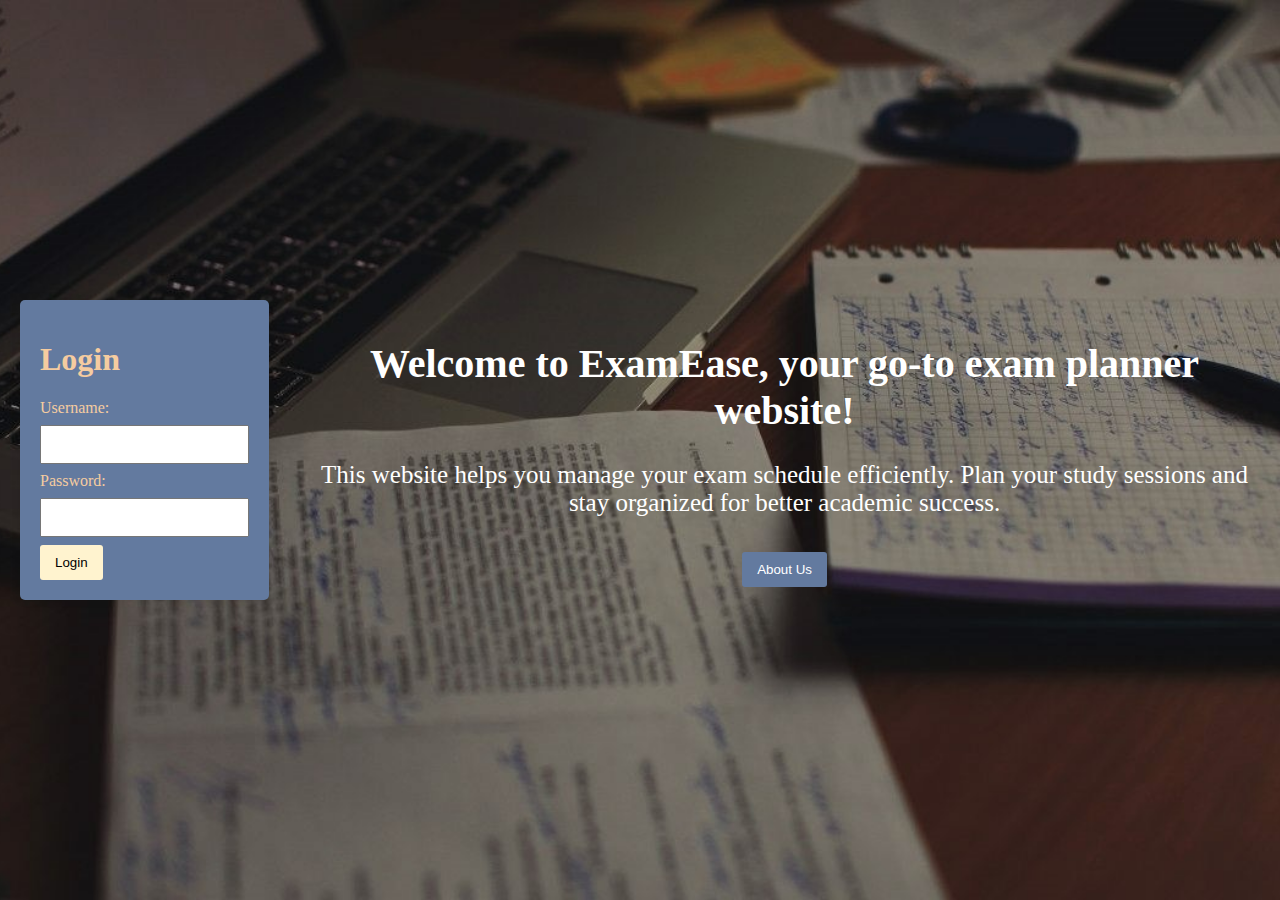
<file: index.html>
<!DOCTYPE html>
<html lang="en">
<head>
    <meta charset="UTF-8">
    <meta name="viewport" content="width=device-width, initial-scale=1.0">
    <title>Exam Planner - Home</title>
    <link rel="stylesheet" href="./style.css">
</head>
<body>
    <div class="homepage-content">
        <div class="login-container">
            <h1>Login</h1>
            <form action="process-login.php" method="post">
                <label for="username">Username:</label>
                <input type="text" id="username" name="username" required>
    
                <label for="password">Password:</label>
                <input type="password" id="password" name="password" required>

                <button type="button" onclick="location.href='./home/home.html'">Login</button> <br>
            </form>
        </div>
        <div class="heading-pg">
            <h1>Welcome to ExamEase, your go-to exam planner website!</h1>
            <p>This website helps you manage your exam schedule efficiently. Plan your study sessions and stay organized for better academic success.</p>
            <button class="about-us-button" onclick="location.href='./about.html'">About Us</button>
        </div>
    </div>
</body>
</html>
</file>
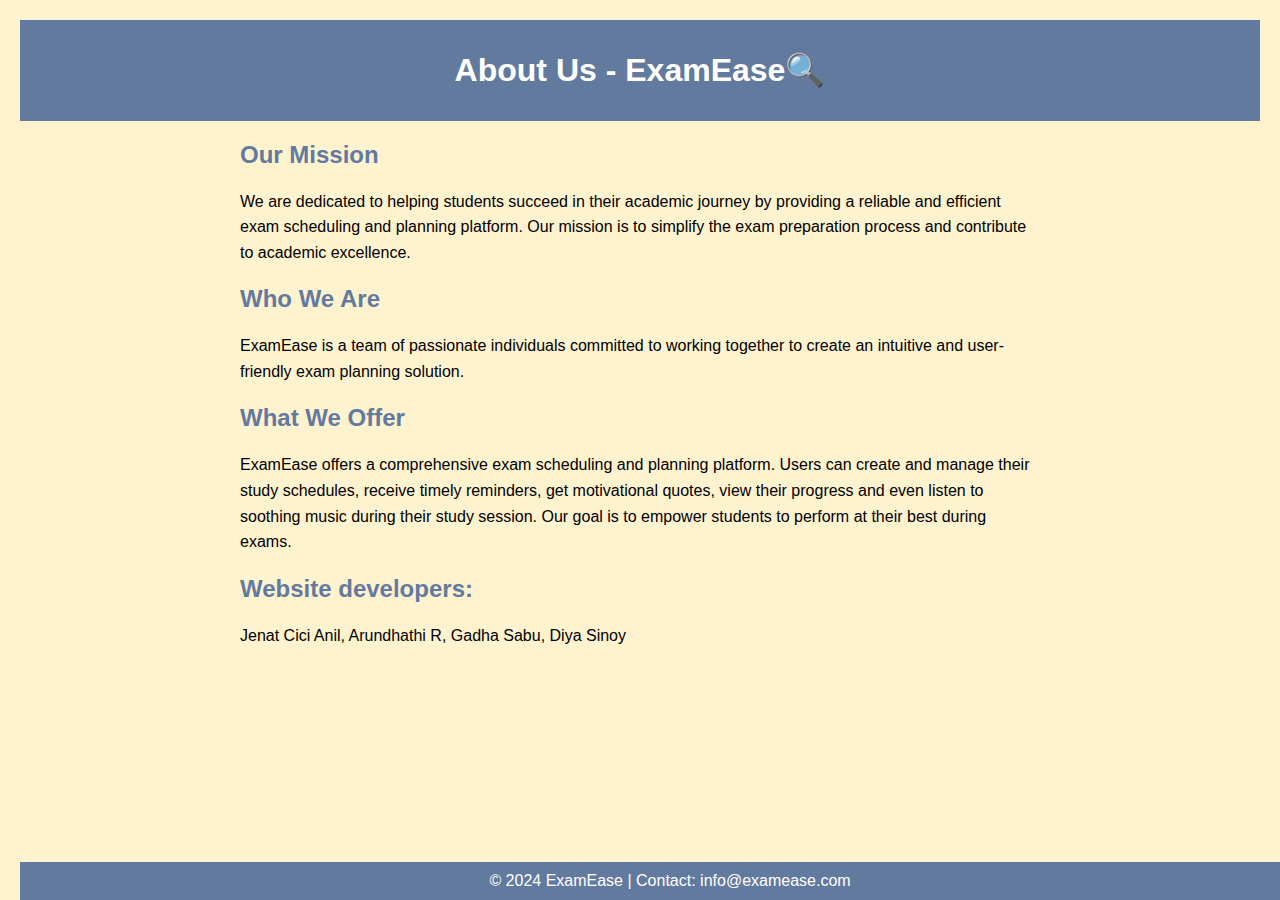
<file: about.html>
<!DOCTYPE html>
<html lang="en">
<head>
    <meta charset="UTF-8">
    <meta name="viewport" content="width=device-width, initial-scale=1.0">
    <title>About Us - ExamEase</title>
    <style>
        body {
            font-family: Arial, sans-serif;
            margin: 0;
            padding: 20px;
            background-color: #FFF3CF;
        }

        header {
            background-color: #637A9F;
            color: #FFF;
            padding: 10px;
            text-align: center;
        }

        section {
            max-width: 800px;
            margin: 20px auto;
        }

        h2 {
            color: #637A9F;
        }

        p {
            line-height: 1.6;
        }

        footer {
            background-color: #637A9F;
            color: #FFF;
            padding: 10px;
            text-align: center;
            position: fixed;
            bottom: 0;
            width: 100%;
        }
    </style>
</head>
<body>

    <header>
        <h1>About Us - ExamEase🔍</h1>
    </header>

    <section>
        <h2>Our Mission</h2>
        <p>We are dedicated to helping students succeed in their academic journey by providing a reliable and efficient exam scheduling and planning platform. Our mission is to simplify the exam preparation process and contribute to academic excellence.</p>

        <h2>Who We Are</h2>
        <p>ExamEase is a team of passionate individuals committed to working together to create an intuitive and user-friendly exam planning solution.</p>

        <h2>What We Offer</h2>
        <p>ExamEase offers a comprehensive exam scheduling and planning platform. Users can create and manage their study schedules, receive timely reminders, get motivational quotes, view their progress and even listen to soothing music during their study session. Our goal is to empower students to perform at their best during exams.</p>

        <h2>Website developers: </h2>
        <p>Jenat Cici Anil, Arundhathi R, Gadha Sabu, Diya Sinoy</p>
    </section>

    <footer>
        &copy; 2024 ExamEase | Contact: info@examease.com
    </footer>

</body>
</html>
</file>
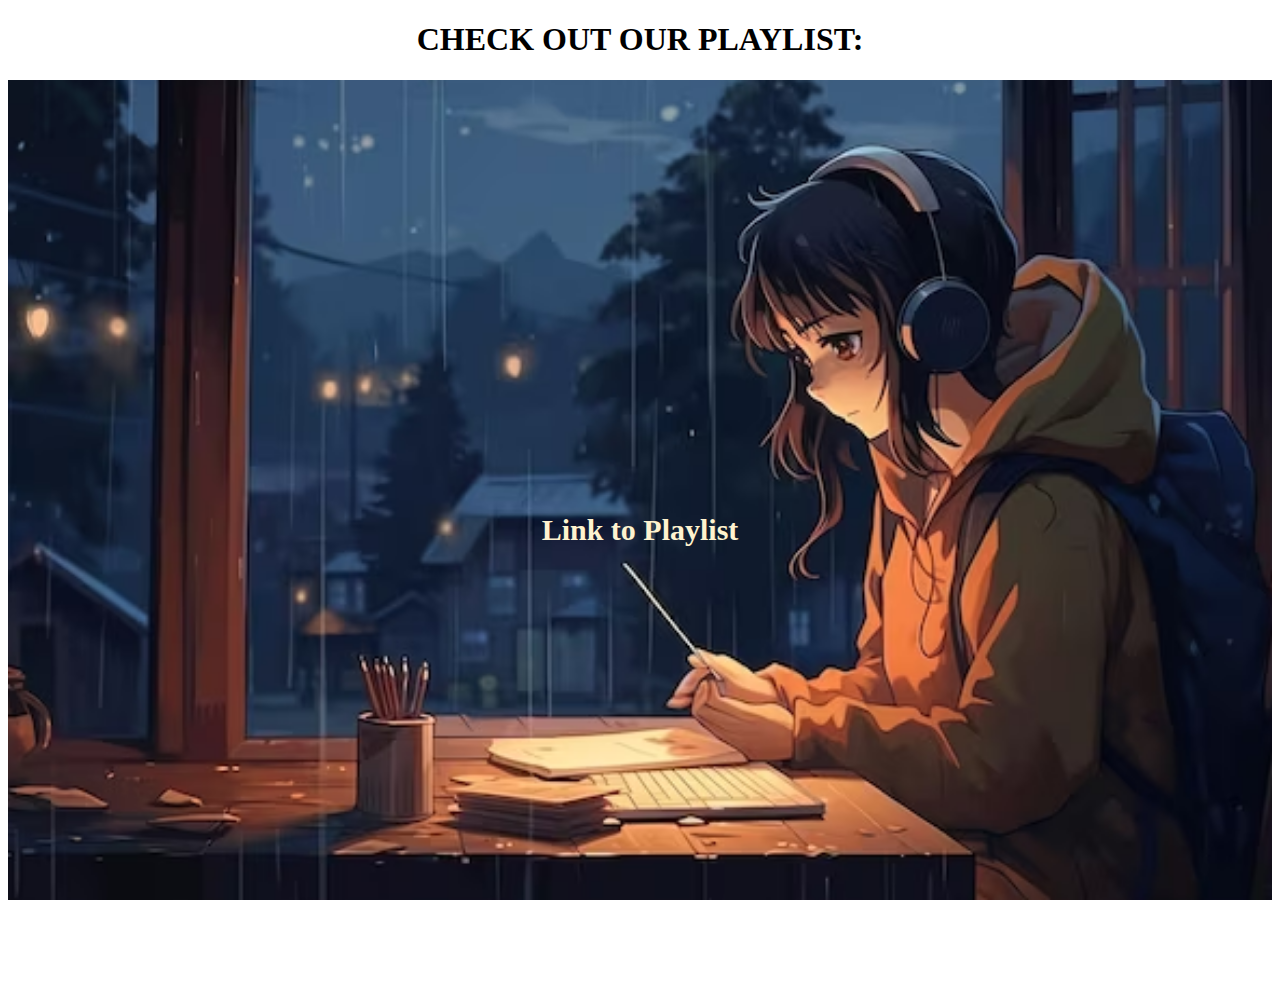
<file: music.html>
<!DOCTYPE html>
<html lang="en">
<head>
  <meta charset="UTF-8">
  <meta name="viewport" content="width=device-width, initial-scale=1.0">
  <title>Music</title>
  <style>
    body {
      text-align: center; /* Center-align the content within the body */
    }
    .mus {
       background: url('/images/music.avif') center/cover fixed;
       height: 100vh;
            display: flex;
            align-items: center;
            justify-content: center;
        }
        
        a {
      font-size: 30px;
      font-weight: bold; 
      text-decoration: none; 
      color: #FFF3CF; 
    }

    a:hover {
      color: white; 
    }
    
  </style>
</head>
<body>

<h1> CHECK OUT OUR PLAYLIST:</h1> 
</head>
<body>

<div class="mus">
<a href="https://open.spotify.com/playlist/3ayOnMTetG8E1c3q9VJmbi?si=d68358c936684e86" target="_blank">Link to Playlist</a>
</div>
</body>
</html>
</file>
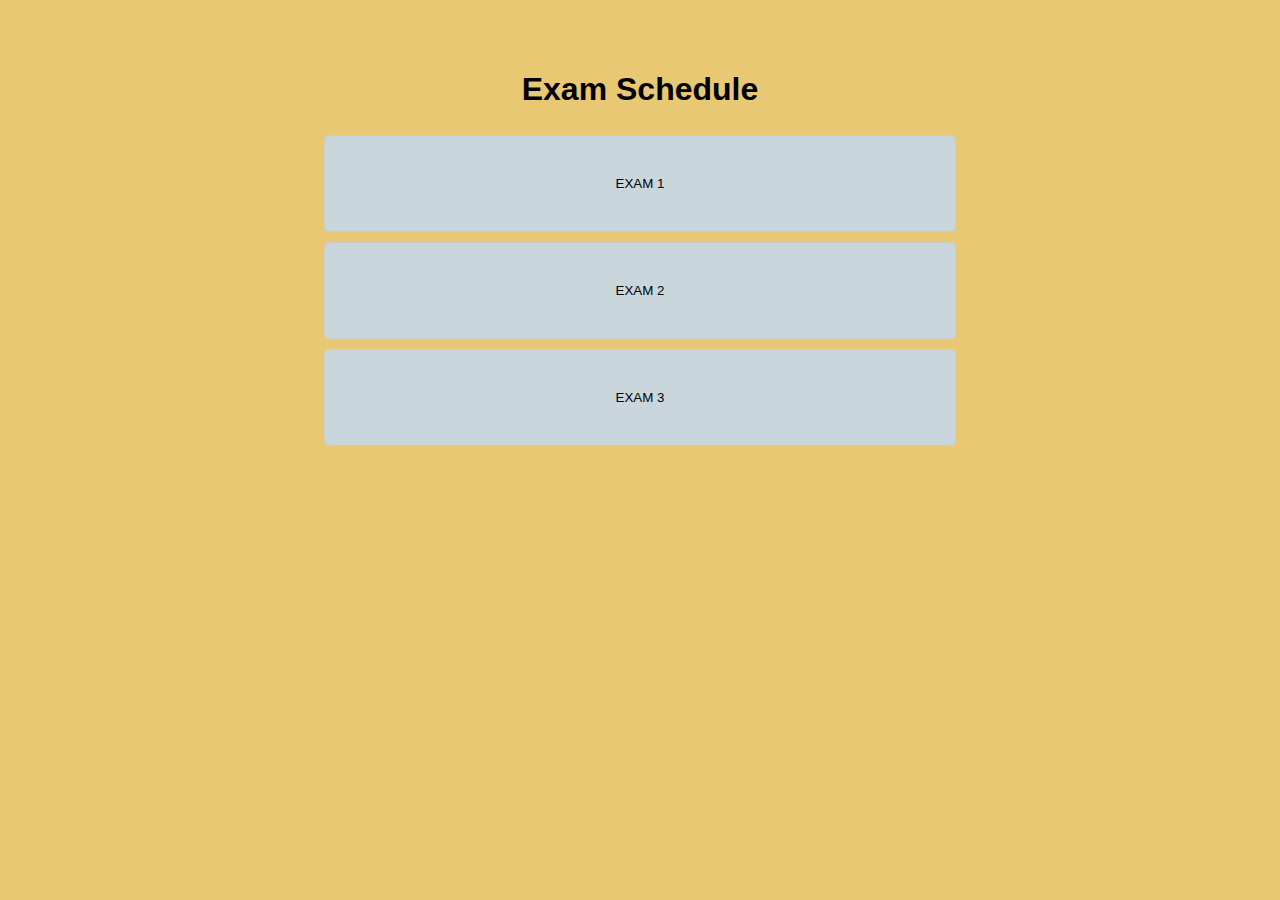
<file: Existing/existing.html>
<!DOCTYPE html>
<html lang="en">
<head>
  <meta charset="UTF-8">
  <meta name="viewport" content="width=device-width, initial-scale=1.0">
  <title>Exam Schedule</title>
  <link rel="stylesheet" href="./existing.css">
</head>
<body>


<div class="schedule-btn-container">
<h1>Exam Schedule</h1>
<button class="schedule-btn" onclick="showScheduleDetails(1)">EXAM 1</button>
<div id="schedule-details-1" class="schedule-details">
  <p>Date: March 10, 2024</p>
  <p>Time: 9:00 AM</p>
  <p>Subject: Mathematics</p>
  <p id="countdown-1"></p>
  <div class="progress-bar">
    <div id="progress-bar-inner-1" class="progress-bar-inner" style="width: 50%;">50%</div>
  </div>
</div>

<button class="schedule-btn" onclick="showScheduleDetails(2)">EXAM 2</button>
<div id="schedule-details-2" class="schedule-details">
  <p>Date: March 10, 2024</p>
  <p>Time: 02:30 PM</p>
  <p>Subject: Science</p>
  <p id="countdown-2"></p>
  <div class="progress-bar">
    <div id="progress-bar-inner-2" class="progress-bar-inner" style="width: 75%;">75%</div>
  </div>
</div>

<button class="schedule-btn" onclick="showScheduleDetails(3)">EXAM 3</button>
<div id="schedule-details-3" class="schedule-details">
  <p>Date: March 12, 2024</p>
  <p>Time: 01:00 PM</p>
  <p>Subject: History</p>
  <p id="countdown-3"></p>
  <div class="progress-bar">
    <div id="progress-bar-inner-3" class="progress-bar-inner" style="width: 30%;">30%</div>
  </div>
</div>
</div>
<script>
  function showScheduleDetails(scheduleId) {
    var detailsElement = document.getElementById("schedule-details-" + scheduleId);
    if (detailsElement.style.display === "none") {
      detailsElement.style.display = "block";
      startCountdown(scheduleId);
    } else {
      detailsElement.style.display = "none";
    }
  }

  function startCountdown(scheduleId) {
    var endTimes = {
      1: new Date("March 10, 2024 09:00:00").getTime(),
      2: new Date("March 10, 2024 14:30:00").getTime(),
      3: new Date("March 12, 2024 13:00:00").getTime()
    };

    var countdownElement = document.getElementById("countdown-" + scheduleId);
    var progressBarElement = document.getElementById("progress-bar-inner-" + scheduleId);

    var interval = setInterval(function() {
      var now = new Date().getTime();
      var distance = endTimes[scheduleId] - now;
      var progress = 100 - ((distance / (1000*60*60*24)) * 100); 

      if (distance <= 0) {
        clearInterval(interval);
        countdownElement.innerHTML = "Exam Ended";
        progressBarElement.style.width = "100%";
        progressBarElement.innerHTML = "100%";
      } else {
        var days = Math.floor(distance / (1000 * 60 * 60 * 24));
        var hours = Math.floor((distance % (1000 * 60 * 60 * 24)) / (1000 * 60 * 60));
        var minutes = Math.floor((distance % (1000 * 60 * 60)) / (1000 * 60));
        var seconds = Math.floor((distance % (1000 * 60)) / 1000);

        countdownElement.innerHTML = days + "d " + hours + "h " + minutes + "m " + seconds + "s ";
        progressBarElement.style.width = progress + "%";
        progressBarElement.innerHTML = Math.round(progress) + "%";
      }
    }, 1000);
  }
</script>

</body>
</html>
</file>
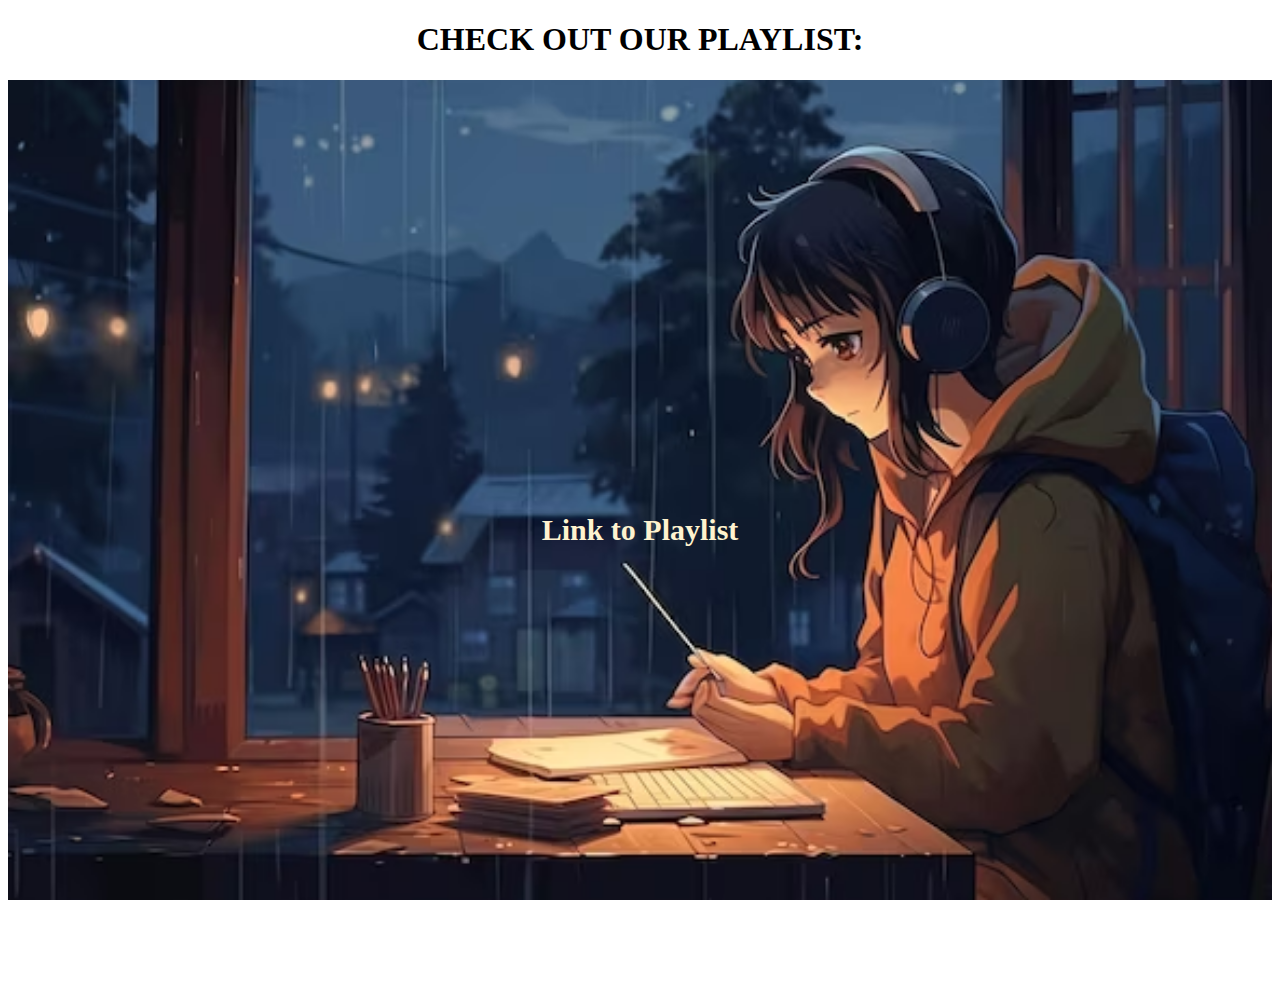
<file: Home/music.html>
<!DOCTYPE html>
<html lang="en">
<head>
  <meta charset="UTF-8">
  <meta name="viewport" content="width=device-width, initial-scale=1.0">
  <title>Music</title>
  <style>
    body {
      text-align: center; 
    }
    .mus {
       background: url('/images/music.avif') center/cover fixed;
       height: 100vh;
            display: flex;
            align-items: center;
            justify-content: center;
        }
        
        a {
      font-size: 30px;
      font-weight: bold; 
      text-decoration: none; 
      color: #FFF3CF; 
    }

    a:hover {
      color: white; 
    }
    
  </style>
</head>
<body>

<h1> CHECK OUT OUR PLAYLIST:</h1> 
</head>
<body>

<div class="mus">
<a href="https://open.spotify.com/playlist/3ayOnMTetG8E1c3q9VJmbi?si=d68358c936684e86" target="_blank">Link to Playlist</a>
</div>
</body>
</html>
</file>
<file: style.css>
body {
            font-family: Arial, sans-serif;
            margin: 0;
            padding: 0;
            box-sizing: border-box;
        }
        
        .login-container {
            width: 300px;
            background-color: #637A9F;
            padding: 20px;
            border-radius: 5px;
            box-shadow: 0 0 10px rgba(0, 0, 0, 0.1);
            color: #F5CCA0;
            font-family: 'Times New Roman', Times, serif;
            margin: 20px;
        }

        .homepage-content {
            background:url('/images/backgr1.jpg') center/cover fixed;
            height: 100vh;
            display: flex;
            align-items: center;
            justify-content: center;
        }

        .heading-pg {
            font-size: 20px;
            font-family: 'Times New Roman', Times, serif;
            color: #ffffff;
            margin: 20px;
            text-align: center;
        }

        .heading-pg p{
            font-size: 25px;
        }
        
        input {
            width: 100%;
            padding: 10px;
            margin: 8px 0;
            box-sizing: border-box;
        }

        button {
            background-color: #FFF3CF;
            color: #000000;
            padding: 10px 15px;
            border: none;
            border-radius: 3px;
            cursor: pointer;
        }

        .about-us-button {
            background-color: #637A9F;
            color: white;
            padding: 10px 15px;
            border: none;
            border-radius: 3px;
            cursor: pointer;
            margin-top: 10px;
        }
</file>
<file: Existing/existing.css>
body {
    background-color: #E8C872;
}
.schedule-btn-container {
  display: flex;
  flex-direction: column;
  align-items: center;
  margin-top: 50px; 
  font-family: 'Trebuchet MS', 'Lucida Sans Unicode', 'Lucida Grande', 'Lucida Sans', Arial, sans-serif;
}
.schedule-btn {
  padding: 40px 80px;
  margin: 5px;
  cursor: pointer;
  border: 1px solid #ccc;
  border-radius: 5px;
  background-color:#C9D7DD;
  width: 50%;
  font-family: 'Trebuchet MS', 'Lucida Sans Unicode', 'Lucida Grande', 'Lucida Sans', Arial, sans-serif;
}
.schedule-details {
  display: none;
  margin-top: 10px;
  background-color: #FFF3CF;
  width: 50%;
  font-family: 'Trebuchet MS', 'Lucida Sans Unicode', 'Lucida Grande', 'Lucida Sans', Arial, sans-serif;
}
.progress-bar {
  width: 100%;
  background-color: #f0f0f0;
  
}
.progress-bar-inner {
  background-color: #637A9F;
  height: 20px;
  text-align: center;
  line-height: 20px;
  color: white;
}
</file>
